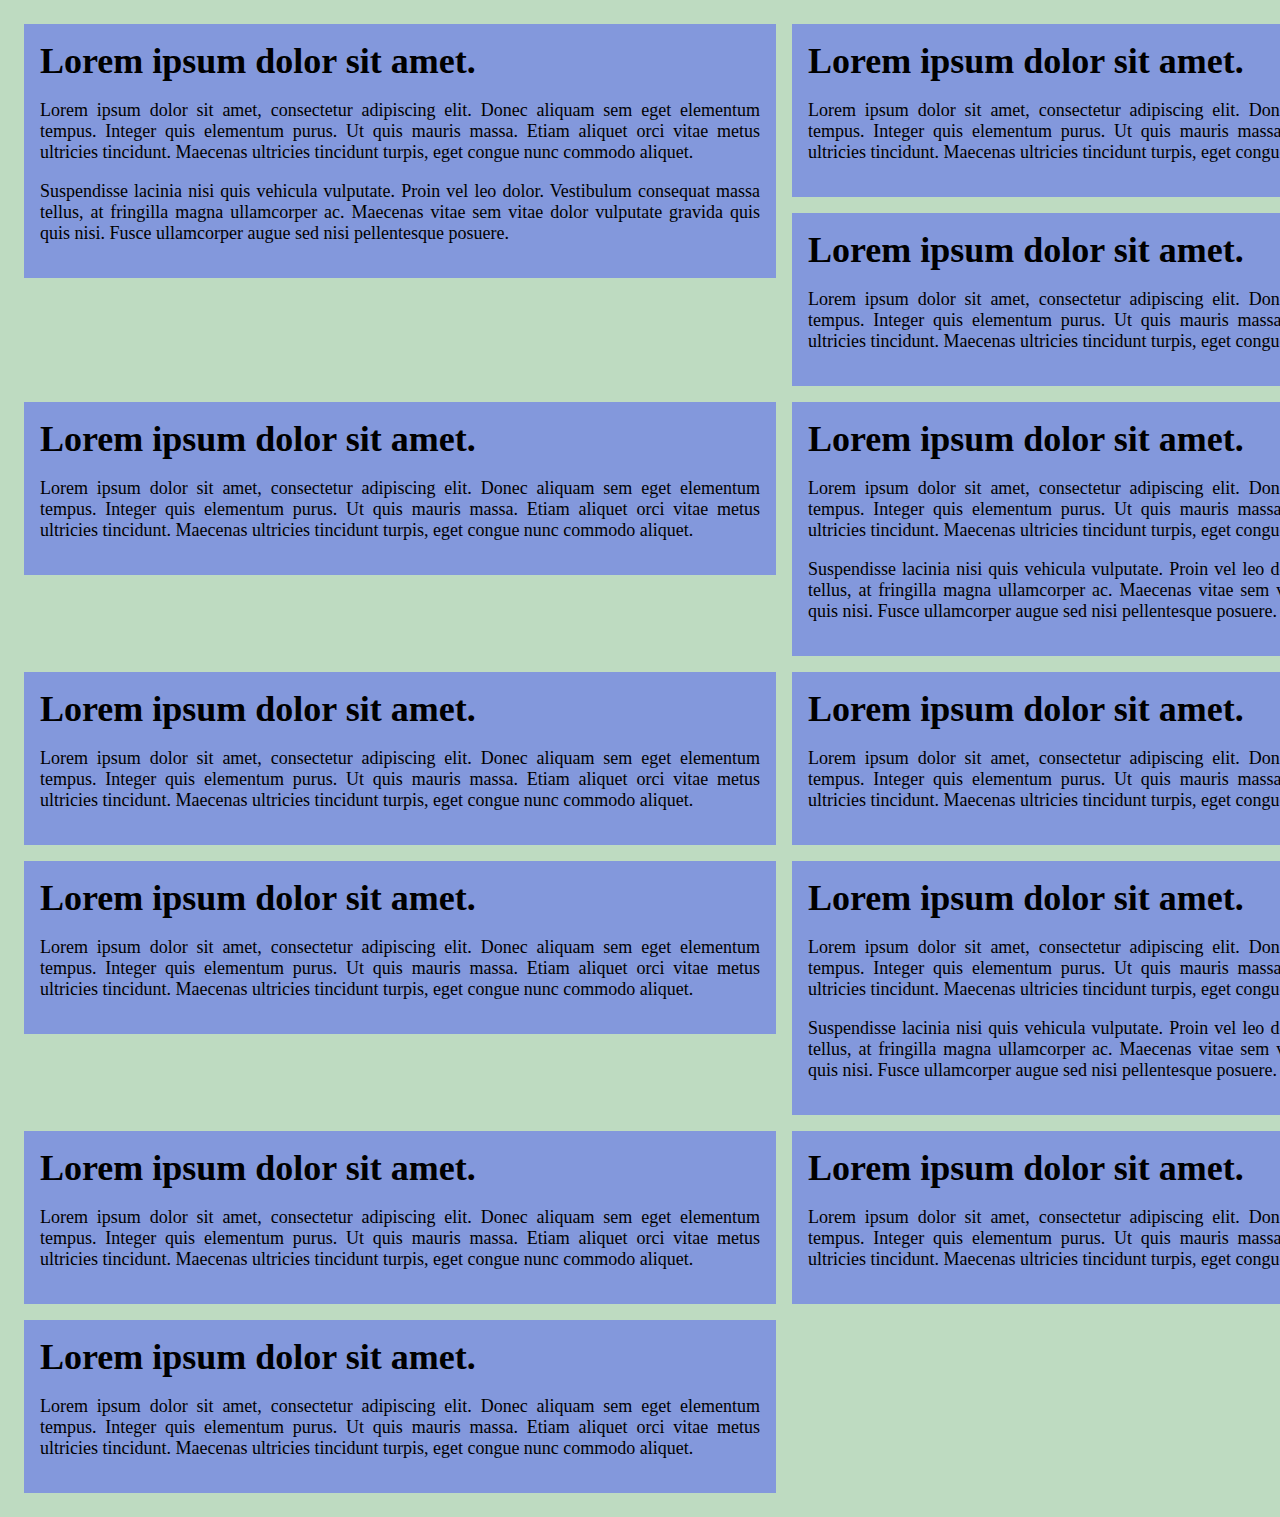
<file: index.html>
<!doctype html>
<html>
  <head>
	<title>Blog</title>
	<link rel="stylesheet" type="text/css" href="style.css" />
  </head>
  <body>
	<div class="menu">
	  <div class="links">
		<a href="http://blog.lenwe.net">Lenwe blog</a>
		<a href="http://korrisite.com">Korrix blog</a>
	  </div>
	</div>

	<div class="post-board">
	  <div class="content short-post">
		<h1>Lorem ipsum dolor sit amet.</h1>
		<p>Lorem ipsum dolor sit amet, consectetur adipiscing elit. Donec aliquam sem eget elementum tempus. Integer quis elementum purus. Ut quis mauris massa. Etiam aliquet orci vitae metus ultricies tincidunt. Maecenas ultricies tincidunt turpis, eget congue nunc commodo aliquet.</p>

		<p>Suspendisse lacinia nisi quis vehicula vulputate. Proin vel leo dolor. Vestibulum consequat massa tellus, at fringilla magna ullamcorper ac. Maecenas vitae sem vitae dolor vulputate gravida quis quis nisi. Fusce ullamcorper augue sed nisi pellentesque posuere.</p>
	  </div>

	  <div class="content short-post">
		<h1>Lorem ipsum dolor sit amet.</h1>
		<p>Lorem ipsum dolor sit amet, consectetur adipiscing elit. Donec aliquam sem eget elementum tempus. Integer quis elementum purus. Ut quis mauris massa. Etiam aliquet orci vitae metus ultricies tincidunt. Maecenas ultricies tincidunt turpis, eget congue nunc commodo aliquet.</p>
	  </div>

	  <div class="content short-post">
		<h1>Lorem ipsum dolor sit amet.</h1>
		<p>Lorem ipsum dolor sit amet, consectetur adipiscing elit. Donec aliquam sem eget elementum tempus. Integer quis elementum purus. Ut quis mauris massa. Etiam aliquet orci vitae metus ultricies tincidunt. Maecenas ultricies tincidunt turpis, eget congue nunc commodo aliquet.</p>

	  </div>

	  <div class="content short-post">
		<h1>Lorem ipsum dolor sit amet.</h1>
		<p>Lorem ipsum dolor sit amet, consectetur adipiscing elit. Donec aliquam sem eget elementum tempus. Integer quis elementum purus. Ut quis mauris massa. Etiam aliquet orci vitae metus ultricies tincidunt. Maecenas ultricies tincidunt turpis, eget congue nunc commodo aliquet.</p>
	  </div>

	  <div class="content short-post">
		<h1>Lorem ipsum dolor sit amet.</h1>
		<p>Lorem ipsum dolor sit amet, consectetur adipiscing elit. Donec aliquam sem eget elementum tempus. Integer quis elementum purus. Ut quis mauris massa. Etiam aliquet orci vitae metus ultricies tincidunt. Maecenas ultricies tincidunt turpis, eget congue nunc commodo aliquet.</p>

		<p>Suspendisse lacinia nisi quis vehicula vulputate. Proin vel leo dolor. Vestibulum consequat massa tellus, at fringilla magna ullamcorper ac. Maecenas vitae sem vitae dolor vulputate gravida quis quis nisi. Fusce ullamcorper augue sed nisi pellentesque posuere.</p>

	  </div>

	  <div class="content short-post">
		<h1>Lorem ipsum dolor sit amet.</h1>
		<p>Lorem ipsum dolor sit amet, consectetur adipiscing elit. Donec aliquam sem eget elementum tempus. Integer quis elementum purus. Ut quis mauris massa. Etiam aliquet orci vitae metus ultricies tincidunt. Maecenas ultricies tincidunt turpis, eget congue nunc commodo aliquet.</p>
	  </div>

	  <div class="content short-post">
		<h1>Lorem ipsum dolor sit amet.</h1>
		<p>Lorem ipsum dolor sit amet, consectetur adipiscing elit. Donec aliquam sem eget elementum tempus. Integer quis elementum purus. Ut quis mauris massa. Etiam aliquet orci vitae metus ultricies tincidunt. Maecenas ultricies tincidunt turpis, eget congue nunc commodo aliquet.</p>

	  </div>

	  <div class="content short-post">
		<h1>Lorem ipsum dolor sit amet.</h1>
		<p>Lorem ipsum dolor sit amet, consectetur adipiscing elit. Donec aliquam sem eget elementum tempus. Integer quis elementum purus. Ut quis mauris massa. Etiam aliquet orci vitae metus ultricies tincidunt. Maecenas ultricies tincidunt turpis, eget congue nunc commodo aliquet.</p>
	  </div>

	  <div class="content short-post">
		<h1>Lorem ipsum dolor sit amet.</h1>
		<p>Lorem ipsum dolor sit amet, consectetur adipiscing elit. Donec aliquam sem eget elementum tempus. Integer quis elementum purus. Ut quis mauris massa. Etiam aliquet orci vitae metus ultricies tincidunt. Maecenas ultricies tincidunt turpis, eget congue nunc commodo aliquet.</p>

		<p>Suspendisse lacinia nisi quis vehicula vulputate. Proin vel leo dolor. Vestibulum consequat massa tellus, at fringilla magna ullamcorper ac. Maecenas vitae sem vitae dolor vulputate gravida quis quis nisi. Fusce ullamcorper augue sed nisi pellentesque posuere.</p>

	  </div>

	  <div class="content short-post">
		<h1>Lorem ipsum dolor sit amet.</h1>
		<p>Lorem ipsum dolor sit amet, consectetur adipiscing elit. Donec aliquam sem eget elementum tempus. Integer quis elementum purus. Ut quis mauris massa. Etiam aliquet orci vitae metus ultricies tincidunt. Maecenas ultricies tincidunt turpis, eget congue nunc commodo aliquet.</p>
	  </div>

	  <div class="content short-post">
		<h1>Lorem ipsum dolor sit amet.</h1>
		<p>Lorem ipsum dolor sit amet, consectetur adipiscing elit. Donec aliquam sem eget elementum tempus. Integer quis elementum purus. Ut quis mauris massa. Etiam aliquet orci vitae metus ultricies tincidunt. Maecenas ultricies tincidunt turpis, eget congue nunc commodo aliquet.</p>

	  </div>

	  <div class="content short-post">
		<h1>Lorem ipsum dolor sit amet.</h1>
		<p>Lorem ipsum dolor sit amet, consectetur adipiscing elit. Donec aliquam sem eget elementum tempus. Integer quis elementum purus. Ut quis mauris massa. Etiam aliquet orci vitae metus ultricies tincidunt. Maecenas ultricies tincidunt turpis, eget congue nunc commodo aliquet.</p>
	  </div>

	  <div class="clear"/>
	</div>
  </body>
</html>
</file>
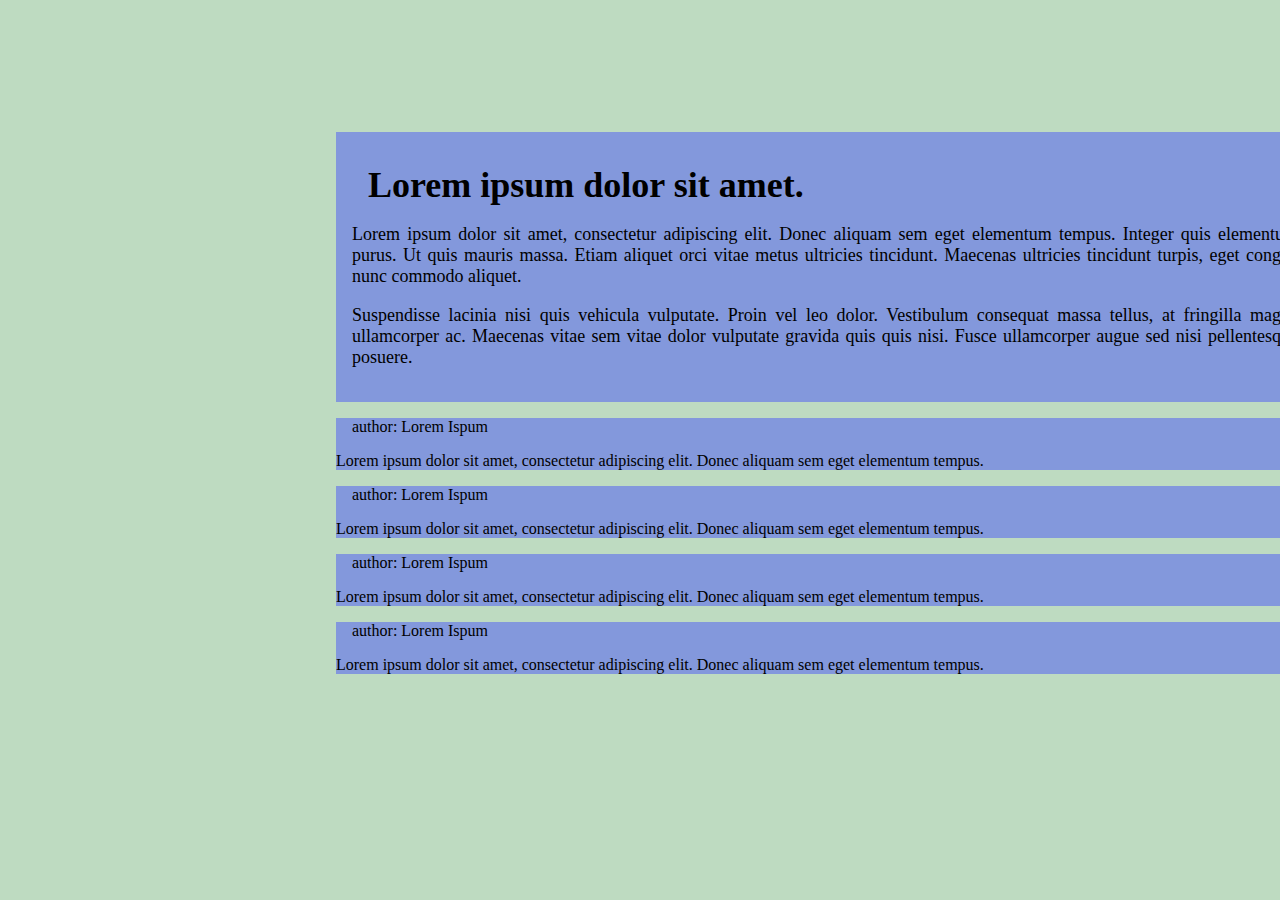
<file: post.html>
<!doctype html>
<html>
  <head>
	<title>Blog</title>
	<link rel="stylesheet" type="text/css" href="style.css" />
  </head>
  <body>
	<div class="menu">
	  <div class="links">
		<a href="http://blog.lenwe.net">Lenwe blog</a>
		<a href="http://korrisite.com">Korrix blog</a>
	  </div>
	</div>

	<div class="post">
	  <div class="content">
		<h1>Lorem ipsum dolor sit amet.</h1>
		<p>Lorem ipsum dolor sit amet, consectetur adipiscing elit. Donec aliquam sem eget elementum tempus. Integer quis elementum purus. Ut quis mauris massa. Etiam aliquet orci vitae metus ultricies tincidunt. Maecenas ultricies tincidunt turpis, eget congue nunc commodo aliquet.</p>

		<p>Suspendisse lacinia nisi quis vehicula vulputate. Proin vel leo dolor. Vestibulum consequat massa tellus, at fringilla magna ullamcorper ac. Maecenas vitae sem vitae dolor vulputate gravida quis quis nisi. Fusce ullamcorper augue sed nisi pellentesque posuere.</p>
	  </div>


	  <div class="comments">
		<div class="comment">
		  <span>author: Lorem Ispum</span>
		  <p>Lorem ipsum dolor sit amet, consectetur adipiscing elit. Donec aliquam sem eget elementum tempus.</p>
		</div>

		<div class="comment">
		  <span>author: Lorem Ispum</span>
		  <p>Lorem ipsum dolor sit amet, consectetur adipiscing elit. Donec aliquam sem eget elementum tempus.</p>
		</div>

		<div class="comment">
		  <span>author: Lorem Ispum</span>
		  <p>Lorem ipsum dolor sit amet, consectetur adipiscing elit. Donec aliquam sem eget elementum tempus.</p>
		</div>

		<div class="comment">
		  <span>author: Lorem Ispum</span>
		  <p>Lorem ipsum dolor sit amet, consectetur adipiscing elit. Donec aliquam sem eget elementum tempus.</p>
		</div>


	  </div>

	</div>

	

  </body>
</html>
</file>
<file: style.css>
body {
	margin: 0px;
	padding: 0px;
	background-color: rgb(190,219,193);
}

div {
	background-color: rgb(131,152,220);
	margin: 0px;
	padding: 0px;
}

h1 {
	margin: 0px;
	padding: 0px;
}

div.post-board {
	padding: 16px;
	background-color: transparent;
	width: 1536px;
}

.clear {
	clear: both;
}

div.short-post {
	width : 720px;
	float: left;
	margin: 8px;
	padding: 16px;
}

div.post {
	position: absolute;
	width: 1010px;
	left: 304px;
	top: 100px;
	padding: 16px;
	background-color: transparent;
}

div.content {
	padding: 16px;
	text-align: justify;
	font-size: 18px;
}

div.menu {
	position: fixed;
	left: 1568px;
	top: 8px;
	margin: 16px;
	padding: 16px;
	width: 250px;
	height: 400px;
}

div.post :first-child {
	margin: 16px;
}

div.comments {
	background-color: transparent;
}

div.comment {
	margin: 16px;
}
</file>
